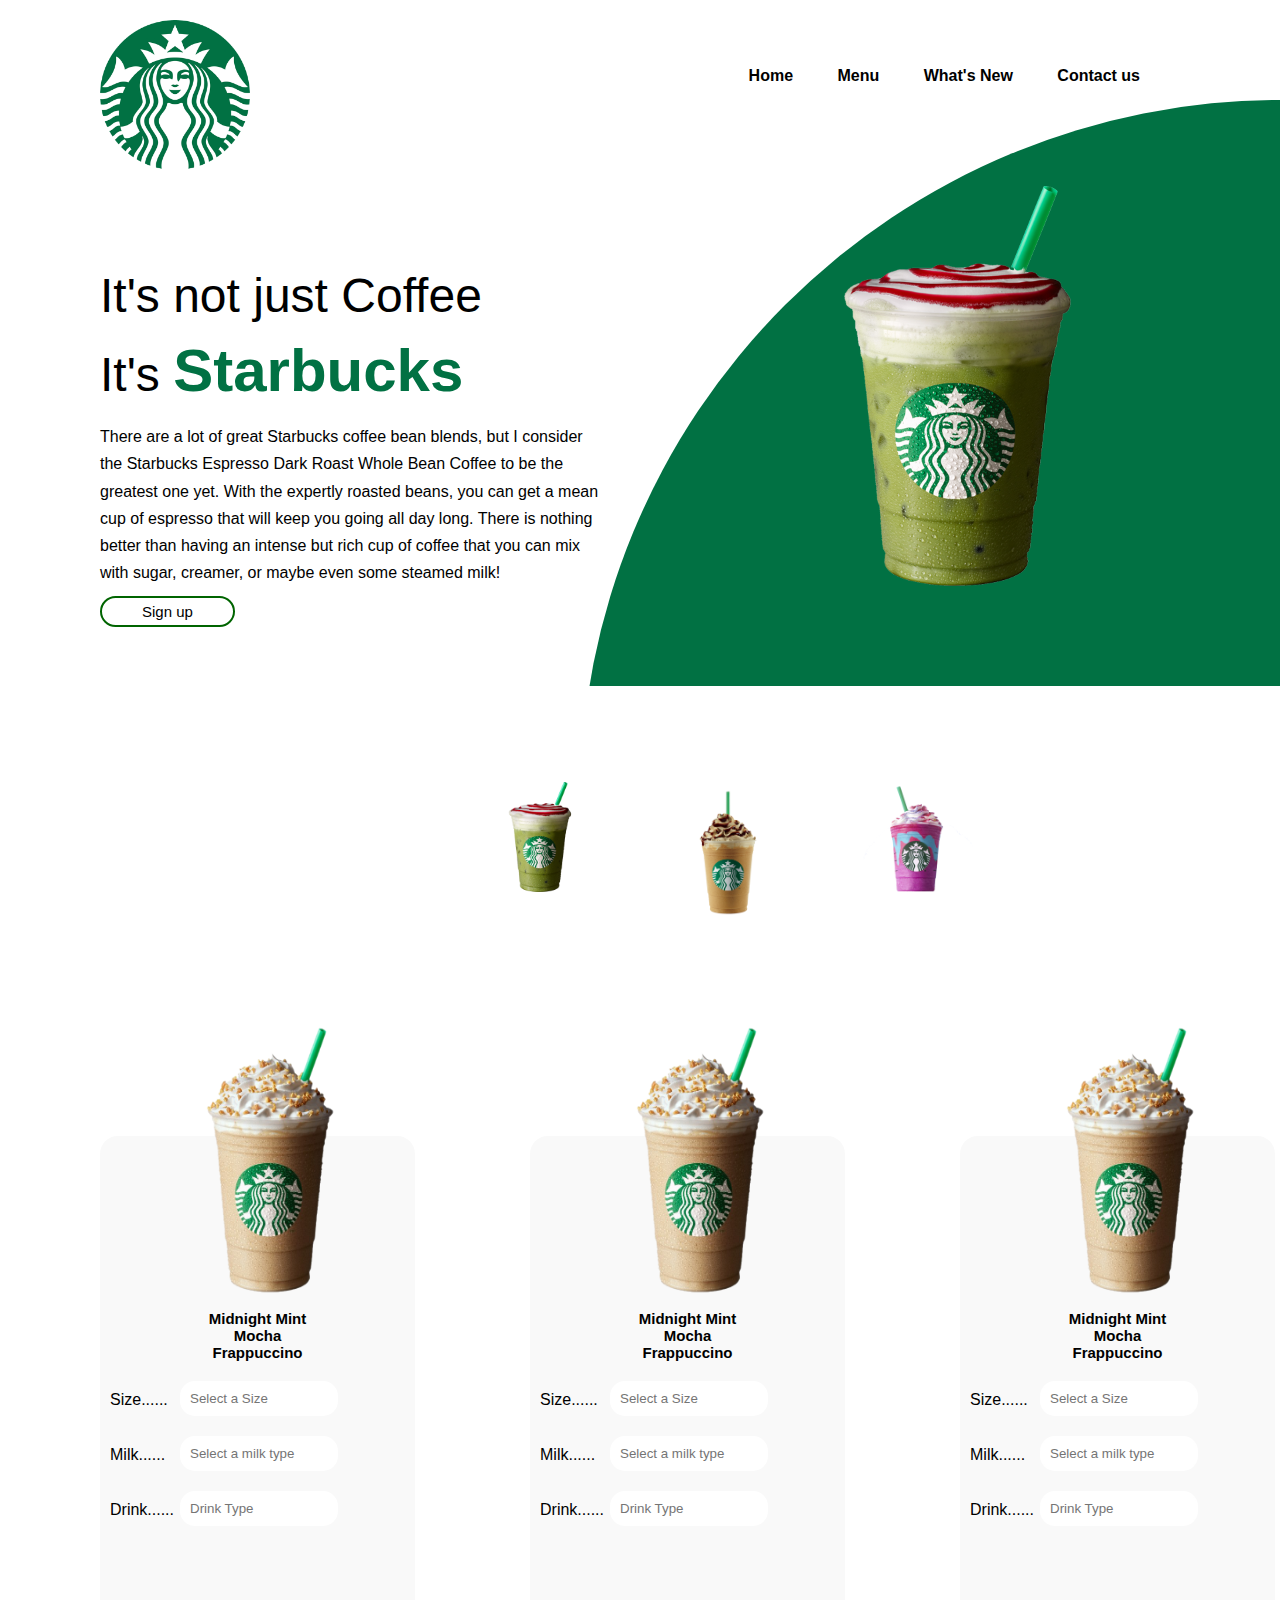
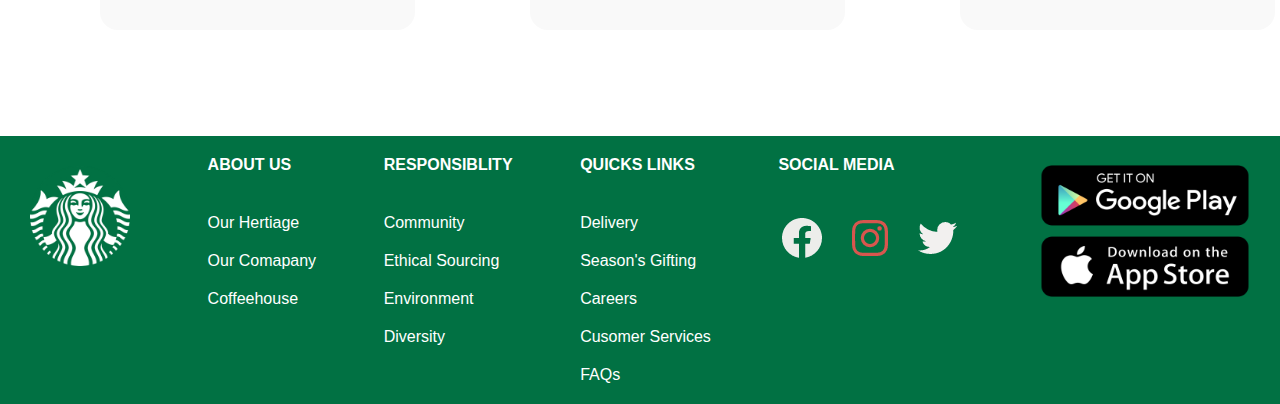
<file: index.html>
<html>
    <head>
        <title>Starbucks</title>
        <link rel="stylesheet" href="style.css">
    </head>
<body>
<section>
    <div class="circle"></div>
    <header id="home">
        <a href="#" class="logo"><img src="starbuckslogo.png"></a>
        <ul>
        <li><a href="#home">Home</a></li>
        <li><a href="#menu">Menu</a></li>
        <li><a href="#whatnew">What's New</a></li>
        <li><a href="#contactus">Contact us</a></li>
        </ul>
        </header>
        <div class="main">
            <div class="box">
                <h2>It's not just Coffee<br>It's <span>Starbucks</span></h2>
                <p>There are a lot of great Starbucks coffee bean blends, but 
                   I consider the Starbucks Espresso Dark Roast Whole Bean Coffee
                   to be the greatest one yet. With the expertly roasted beans, 
                   you can get a mean cup of espresso that will keep you going all day long.
                   There is nothing better than having an intense but rich cup of
                   coffee that you can mix with sugar, creamer, or maybe even some steamed milk!</p>
                   <button id="button">Sign up</button>
                   <a><img src="Starbucks-Cup-PNG-Free-Image.png" class="starbucks"></a>
            </div>
            <ul class="umb" id="menu">
                <li><img src="Starbucks-Cup-PNG-Free-Image.png" onclick="imgSlider('Starbucks-Cup-PNG-Free-Image.png');changeCircleColor('#017143')"></li>
                <li><img src="pngwing.com (2).png" onclick="imgSlider('pngwing.com (2).png');changeCircleColor('#c4a484')"></li>
                <li><img src="pngwing.com (1).png" onclick="imgSlider('pngwing.com (1).png');changeCircleColor('#d752b1')"></li>
            </ul>
            <div class="popup">
                <div class="popup-content">
                    <img src="bx-x.svg" alt="close" class="close">
                    
                    <input type="text" placeholder="Username">
                    <input type="password" placeholder="Password">
                    
                    <button>Login Now</button>
                    <p style="color:white">Forget password / <a href="#">New User</a></p>
                </div>
            </div>
        </div>
</section>
<div id="whatnew">
   <div class="card">
    <div class="card-contain">
        <div class="img">
            <img src="Starbucks-Coffee-PNG-Picture.png">
        </div>
         <h3>Midnight Mint<br>Mocha<br>Frappuccino</h3>
         
         <form action="/action_page.php" target="_blank">
            <label style="margin-top: 10px;margin-left: 10px; position: absolute;font-family:'Segoe UI', Tahoma, Geneva, Verdana, sans-serif;">Size......</label>
            <input list="list" name="list" placeholder="Select a Size">
            <datalist id="list">
                <option value="Small">
                <option value="Medium">
                <option value="Large">
            </datalist> 
            <label style="margin-top: 10px;margin-left: 10px; position: absolute;font-family:'Segoe UI', Tahoma, Geneva, Verdana, sans-serif;">Milk......</label>
         <input list="milk" name="list" placeholder="Select a milk type">
            <datalist id="milk">
                <option value="Hot">
                <option value="Cold">
            </datalist> 
            <label style="margin-top: 10px;margin-left: 10px; position: absolute;font-family:'Segoe UI', Tahoma, Geneva, Verdana, sans-serif;">Drink......</label>
            <input list="Drink" name="list" placeholder="Drink Type">
            <datalist id="Drink">
                <option value="Cup">
                <option value="Glass">
            </datalist>
            <button>Add Item</button> 
         </form>
         
    </div>
    <div class="card-contain">
        <div class="img">
            <img src="Starbucks-Coffee-PNG-Picture.png">
        </div>
        <h3>Midnight Mint<br>Mocha<br>Frappuccino</h3>
        <form action="/action_page.php" target="_blank">
            <label style="margin-top: 10px;margin-left: 10px; position: absolute;font-family:'Segoe UI', Tahoma, Geneva, Verdana, sans-serif;">Size......</label>
            <input list="list" name="list" placeholder="Select a Size">
            <datalist id="list">
                <option value="Small">
                <option value="Medium">
                <option value="Large">
            </datalist> 
            <label style="margin-top: 10px;margin-left: 10px; position: absolute;font-family:'Segoe UI', Tahoma, Geneva, Verdana, sans-serif;">Milk......</label>
         <input list="milk" name="list" placeholder="Select a milk type">
            <datalist id="milk">
                <option value="Hot">
                <option value="Cold">
            </datalist> 
            <label style="margin-top: 10px;margin-left: 10px; position: absolute;font-family:'Segoe UI', Tahoma, Geneva, Verdana, sans-serif;">Drink......</label>
            <input list="Drink" name="list" placeholder="Drink Type">
            <datalist id="Drink">
                <option value="Cup">
                <option value="Glass">
            </datalist> 
            <button>Add Item</button>
         </form>
         
    </div>
    <div class="card-contain">
        <div class="img">
            <img src="Starbucks-Coffee-PNG-Picture.png">
        </div>
        <h3>Midnight Mint<br>Mocha<br>Frappuccino</h3>
        <form action="/action_page.php" target="_blank">
            <label style="margin-top: 10px;margin-left: 10px; position: absolute;font-family:'Segoe UI', Tahoma, Geneva, Verdana, sans-serif;">Size......</label>
            <input list="list" name="list" placeholder="Select a Size">
            <datalist id="list">
                <option value="Small">
                <option value="Medium">
                <option value="Large">
            </datalist> 
            <label style="margin-top: 10px;margin-left: 10px; position: absolute;font-family:'Segoe UI', Tahoma, Geneva, Verdana, sans-serif;">Milk......</label>
         <input list="milk" name="list" placeholder="Select a milk type">
            <datalist id="milk">
                <option value="Hot">
                <option value="Cold">
            </datalist> 
            <label style="margin-top: 10px;margin-left: 10px; position: absolute;font-family:'Segoe UI', Tahoma, Geneva, Verdana, sans-serif;">Drink......</label>
            <input list="Drink" name="list" placeholder="Drink Type">
            <datalist id="Drink">
                <option value="Cup">
                <option value="Glass">
            </datalist> 
            <button>Add Item</button>
         </form>
         
    </div>
   </div>
</div>
<br><br><br><br><br><br><br><br><br><br><br><br><br><br><br><br><br><br><br><br>
<div class="footer" id="contactus">
    <div class="star">
        <img src="starbuckslogo.png">
    </div>
     <div class="media">
        <h4>ABOUT US</h4>
        <ul>
            <li><a href="#">Our Hertiage</a></li>
            <li><a href="#">Our Comapany</a></li>
            <li><a href="#">Coffeehouse</a></li>
        </ul>
     </div>
    
     <div class="media">
        <h4>RESPONSIBLITY</h4>
        <ul>
            <li><a href="#">Community</a></li>
            <li><a href="#">Ethical Sourcing</a></li>
            <li><a href="#">Environment</a></li>
            <li><a href="#">Diversity</a></li>
        </ul>
     </div>
     
     <div class="media">
        <h4>QUICKS LINKS</h4>
        <ul>
            <li><a href="#">Delivery</a></li>
            <li><a href="#">Season's Gifting</a></li>
            <li><a href="#">Careers</a></li>
            <li><a href="#">Cusomer Services</a></li>
            <li><a href="#">FAQs</a></li>
        </ul>
     </div>

     <div class="media">
        <h4>SOCIAL MEDIA</h4>
        <ul style="display:flex;">
            <li><a href="#"><img src="facebook-circle-logo-48.png"></a></li>
            <li><a href="#"><img src="instagram-logo-48.png"></a></li>
            <li><a href="#"><img src="twitter-logo-48.png"></a></li> 
        </ul>
     </div>
     <div class="media">
        <ul>
            <li><a href="#"><img src="app-store-png-logo-33123.png" width="230px" height="150px"></a></li>
        </ul>
     </div>
</div>

<script>
    function imgSlider(anything){
        document.querySelector('.starbucks').src =anything
    }
    function changeCircleColor(color){
        const circle = document.querySelector('.circle');
        circle.style.background = color;
    }
    document.getElementById("button").addEventListener('click',function(){
        document.querySelector(".popup").style.display="flex";
    })

    document.querySelector('.close').addEventListener("click",function(){
        document.querySelector(".popup").style.display="none";
    })
    </script>
         

</body>
</html>
</file>
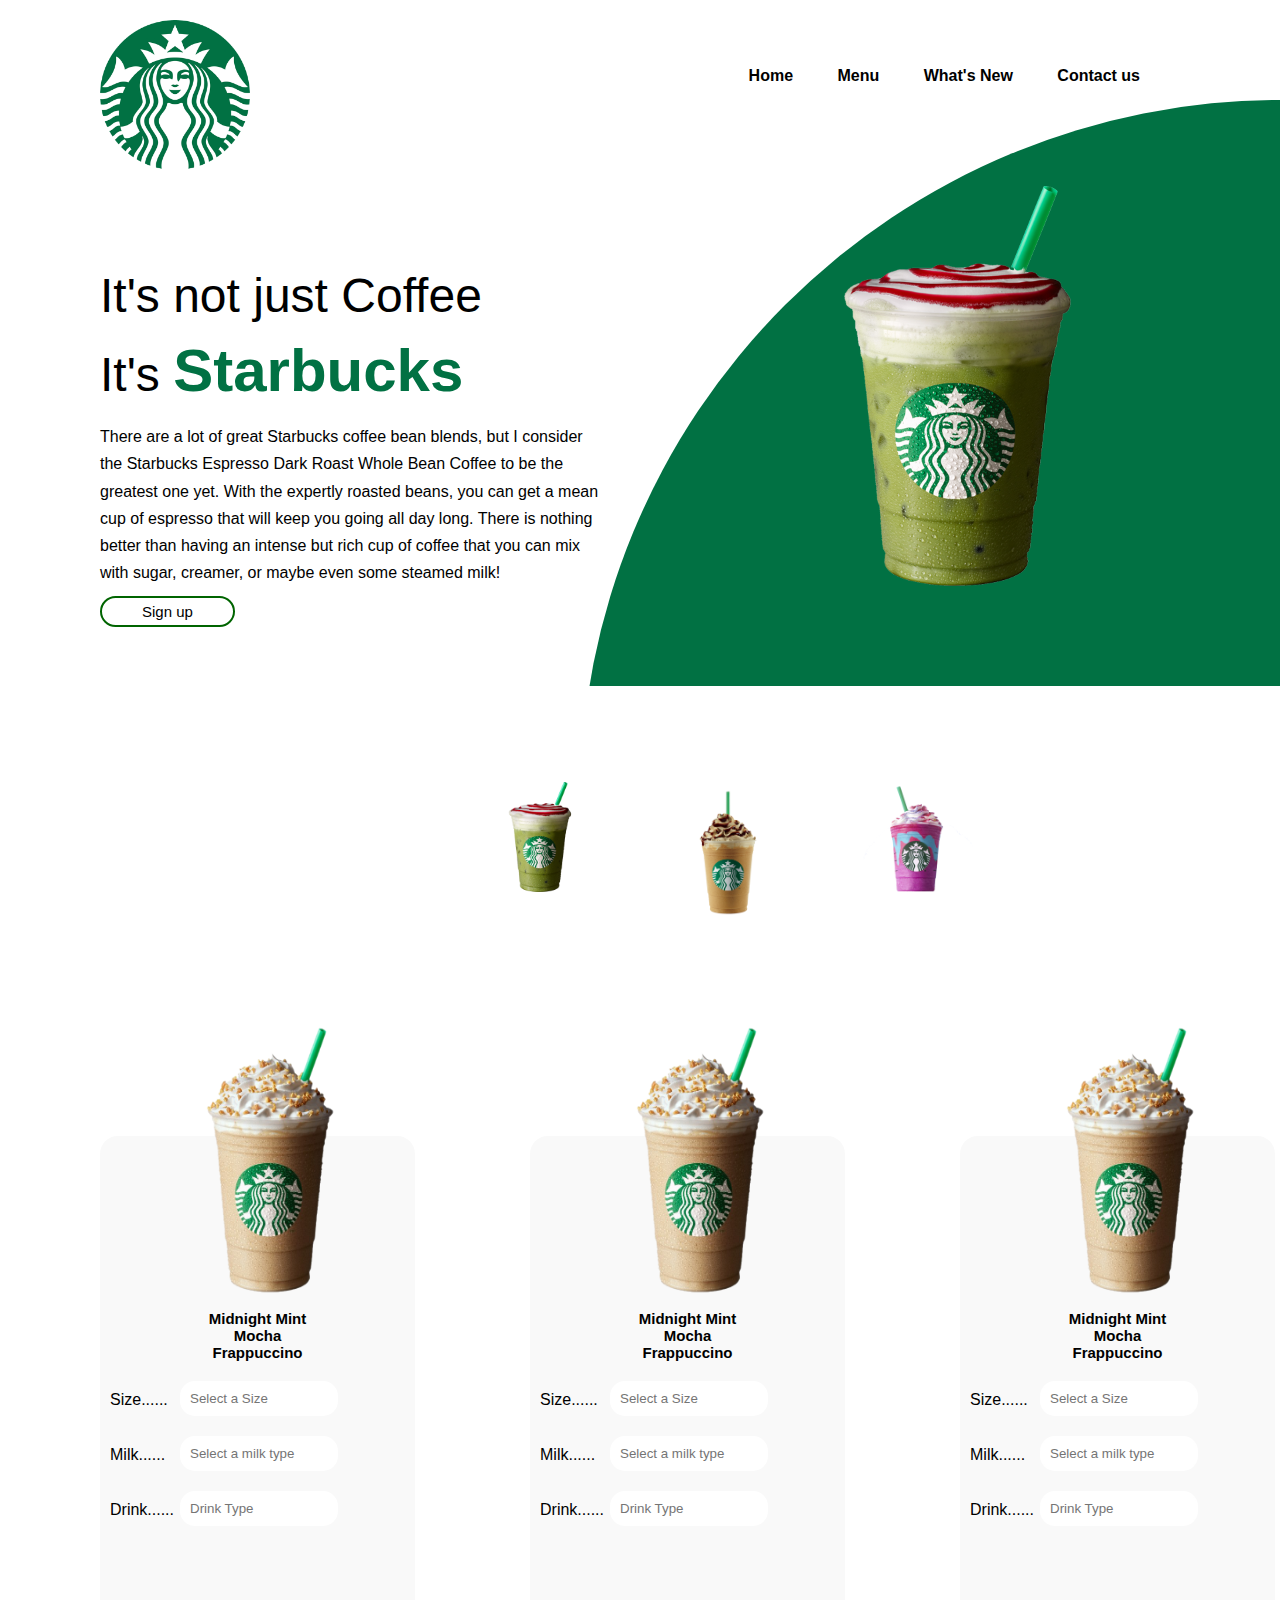
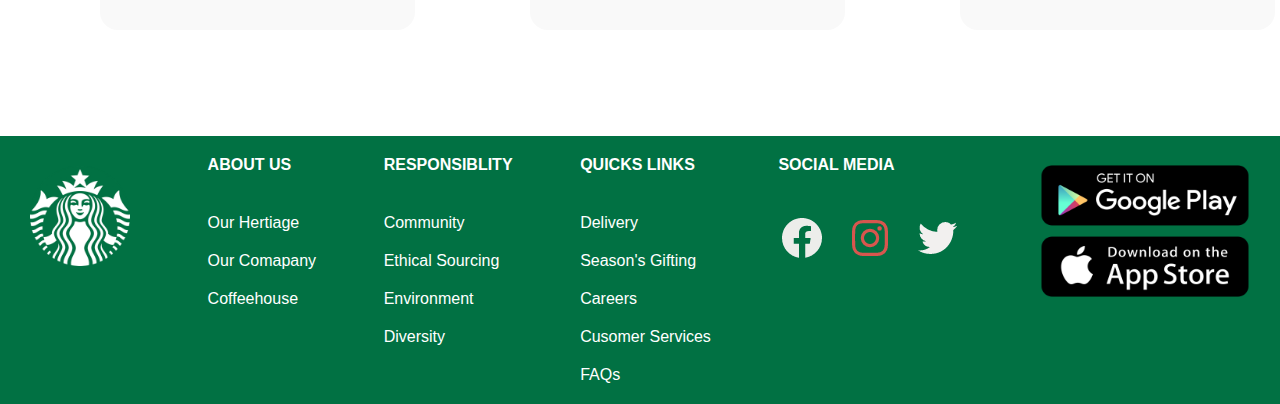
<file: starbucks.html>
<html>
    <head>
        <title>Starbucks</title>
        <link rel="stylesheet" href="style.css">
    </head>
<body>
<section>
    <div class="circle"></div>
    <header id="home">
        <a href="#" class="logo"><img src="starbuckslogo.png"></a>
        <ul>
        <li><a href="#home">Home</a></li>
        <li><a href="#menu">Menu</a></li>
        <li><a href="#whatnew">What's New</a></li>
        <li><a href="#contactus">Contact us</a></li>
        </ul>
        </header>
        <div class="main">
            <div class="box">
                <h2>It's not just Coffee<br>It's <span>Starbucks</span></h2>
                <p>There are a lot of great Starbucks coffee bean blends, but 
                   I consider the Starbucks Espresso Dark Roast Whole Bean Coffee
                   to be the greatest one yet. With the expertly roasted beans, 
                   you can get a mean cup of espresso that will keep you going all day long.
                   There is nothing better than having an intense but rich cup of
                   coffee that you can mix with sugar, creamer, or maybe even some steamed milk!</p>
                   <button id="button">Sign up</button>
                   <a><img src="Starbucks-Cup-PNG-Free-Image.png" class="starbucks"></a>
            </div>
            <ul class="umb" id="menu">
                <li><img src="Starbucks-Cup-PNG-Free-Image.png" onclick="imgSlider('Starbucks-Cup-PNG-Free-Image.png');changeCircleColor('#017143')"></li>
                <li><img src="pngwing.com (2).png" onclick="imgSlider('pngwing.com (2).png');changeCircleColor('#c4a484')"></li>
                <li><img src="pngwing.com (1).png" onclick="imgSlider('pngwing.com (1).png');changeCircleColor('#d752b1')"></li>
            </ul>
            <div class="popup">
                <div class="popup-content">
                    <img src="bx-x.svg" alt="close" class="close">
                    
                    <input type="text" placeholder="Username">
                    <input type="password" placeholder="Password">
                    
                    <button>Login Now</button>
                    <p style="color:white">Forget password / <a href="#">New User</a></p>
                </div>
            </div>
        </div>
</section>
<div id="whatnew">
   <div class="card">
    <div class="card-contain">
        <div class="img">
            <img src="Starbucks-Coffee-PNG-Picture.png">
        </div>
         <h3>Midnight Mint<br>Mocha<br>Frappuccino</h3>
         
         <form action="/action_page.php" target="_blank">
            <label style="margin-top: 10px;margin-left: 10px; position: absolute;font-family:'Segoe UI', Tahoma, Geneva, Verdana, sans-serif;">Size......</label>
            <input list="list" name="list" placeholder="Select a Size">
            <datalist id="list">
                <option value="Small">
                <option value="Medium">
                <option value="Large">
            </datalist> 
            <label style="margin-top: 10px;margin-left: 10px; position: absolute;font-family:'Segoe UI', Tahoma, Geneva, Verdana, sans-serif;">Milk......</label>
         <input list="milk" name="list" placeholder="Select a milk type">
            <datalist id="milk">
                <option value="Hot">
                <option value="Cold">
            </datalist> 
            <label style="margin-top: 10px;margin-left: 10px; position: absolute;font-family:'Segoe UI', Tahoma, Geneva, Verdana, sans-serif;">Drink......</label>
            <input list="Drink" name="list" placeholder="Drink Type">
            <datalist id="Drink">
                <option value="Cup">
                <option value="Glass">
            </datalist>
            <button>Add Item</button> 
         </form>
         
    </div>
    <div class="card-contain">
        <div class="img">
            <img src="Starbucks-Coffee-PNG-Picture.png">
        </div>
        <h3>Midnight Mint<br>Mocha<br>Frappuccino</h3>
        <form action="/action_page.php" target="_blank">
            <label style="margin-top: 10px;margin-left: 10px; position: absolute;font-family:'Segoe UI', Tahoma, Geneva, Verdana, sans-serif;">Size......</label>
            <input list="list" name="list" placeholder="Select a Size">
            <datalist id="list">
                <option value="Small">
                <option value="Medium">
                <option value="Large">
            </datalist> 
            <label style="margin-top: 10px;margin-left: 10px; position: absolute;font-family:'Segoe UI', Tahoma, Geneva, Verdana, sans-serif;">Milk......</label>
         <input list="milk" name="list" placeholder="Select a milk type">
            <datalist id="milk">
                <option value="Hot">
                <option value="Cold">
            </datalist> 
            <label style="margin-top: 10px;margin-left: 10px; position: absolute;font-family:'Segoe UI', Tahoma, Geneva, Verdana, sans-serif;">Drink......</label>
            <input list="Drink" name="list" placeholder="Drink Type">
            <datalist id="Drink">
                <option value="Cup">
                <option value="Glass">
            </datalist> 
            <button>Add Item</button>
         </form>
         
    </div>
    <div class="card-contain">
        <div class="img">
            <img src="Starbucks-Coffee-PNG-Picture.png">
        </div>
        <h3>Midnight Mint<br>Mocha<br>Frappuccino</h3>
        <form action="/action_page.php" target="_blank">
            <label style="margin-top: 10px;margin-left: 10px; position: absolute;font-family:'Segoe UI', Tahoma, Geneva, Verdana, sans-serif;">Size......</label>
            <input list="list" name="list" placeholder="Select a Size">
            <datalist id="list">
                <option value="Small">
                <option value="Medium">
                <option value="Large">
            </datalist> 
            <label style="margin-top: 10px;margin-left: 10px; position: absolute;font-family:'Segoe UI', Tahoma, Geneva, Verdana, sans-serif;">Milk......</label>
         <input list="milk" name="list" placeholder="Select a milk type">
            <datalist id="milk">
                <option value="Hot">
                <option value="Cold">
            </datalist> 
            <label style="margin-top: 10px;margin-left: 10px; position: absolute;font-family:'Segoe UI', Tahoma, Geneva, Verdana, sans-serif;">Drink......</label>
            <input list="Drink" name="list" placeholder="Drink Type">
            <datalist id="Drink">
                <option value="Cup">
                <option value="Glass">
            </datalist> 
            <button>Add Item</button>
         </form>
         
    </div>
   </div>
</div>
<br><br><br><br><br><br><br><br><br><br><br><br><br><br><br><br><br><br><br><br>
<div class="footer" id="contactus">
    <div class="star">
        <img src="starbuckslogo.png">
    </div>
     <div class="media">
        <h4>ABOUT US</h4>
        <ul>
            <li><a href="#">Our Hertiage</a></li>
            <li><a href="#">Our Comapany</a></li>
            <li><a href="#">Coffeehouse</a></li>
        </ul>
     </div>
    
     <div class="media">
        <h4>RESPONSIBLITY</h4>
        <ul>
            <li><a href="#">Community</a></li>
            <li><a href="#">Ethical Sourcing</a></li>
            <li><a href="#">Environment</a></li>
            <li><a href="#">Diversity</a></li>
        </ul>
     </div>
     
     <div class="media">
        <h4>QUICKS LINKS</h4>
        <ul>
            <li><a href="#">Delivery</a></li>
            <li><a href="#">Season's Gifting</a></li>
            <li><a href="#">Careers</a></li>
            <li><a href="#">Cusomer Services</a></li>
            <li><a href="#">FAQs</a></li>
        </ul>
     </div>

     <div class="media">
        <h4>SOCIAL MEDIA</h4>
        <ul style="display:flex;">
            <li><a href="#"><img src="facebook-circle-logo-48.png"></a></li>
            <li><a href="#"><img src="instagram-logo-48.png"></a></li>
            <li><a href="#"><img src="twitter-logo-48.png"></a></li> 
        </ul>
     </div>
     <div class="media">
        <ul>
            <li><a href="#"><img src="app-store-png-logo-33123.png" width="230px" height="150px"></a></li>
        </ul>
     </div>
</div>

<script>
    function imgSlider(anything){
        document.querySelector('.starbucks').src =anything
    }
    function changeCircleColor(color){
        const circle = document.querySelector('.circle');
        circle.style.background = color;
    }
    document.getElementById("button").addEventListener('click',function(){
        document.querySelector(".popup").style.display="flex";
    })

    document.querySelector('.close').addEventListener("click",function(){
        document.querySelector(".popup").style.display="none";
    })
    </script>
         

</body>
</html>
</file>
<file: style.css>
*{
    margin: 0;
    padding: 0;
    scroll-behavior: smooth;
    box-sizing: border-box;
    font-family:'Segoe UI', Tahoma, Geneva, Verdana, sans-serif;
}
section{ 
    position: relative;
    width: 100%;
    padding: 100px;
    min-height: 100px;
    display: flex;
    justify-content: space-between;
    align-items: center;
}
header{
    position: absolute;
    top: 0%;
    left: 0%;
    width: 100%;
    padding: 20px 100px;
    display: flex;
    justify-content:space-between;
    align-items: center;
}
.circle{
    position:absolute;
    top:0;
    left: 0;
    width: 100%;
    height: 100%;
    background:#017143;
    clip-path: circle(700px at right 800px) ;
}
header a img{
    position: relative;
    width: 150px;
    height: 150px;
    margin-bottom: 200px;
}
header ul{
    display: inline-block;
    justify-content: space-between;
    padding: 10px 20px;
    margin-left: 20px;
    
}
header ul li{
    display: inline-block;
    padding: 20px;
    margin-bottom: 55%;
    font-weight: 600;
}
header ul li a{
    text-decoration: none;
    color: black;
    display: inline-block;
}
header ul li a:hover{
    transition: .2s;
    color:darkgreen;
    transform: scale(1.2);
}
.main{
    display: flex;
    margin-top: 15%;
    position: relative;
    width: 500px;
}
.main .box h2{
    font-size: 3em;
    line-height: 1.4;
    font-weight: 500;
}
.main .box h2 span{
    color:#017143;
    font-weight: 800;
    font-size: 60px;
}
.main .box p{
    line-height: 1.7;
    margin-top: 10px;
    font-weight: 500;
}
 button{
    margin-top: 10px;
    border: 2px solid darkgreen;
    background: white;
    font-size: 15px;
    font-weight: 500;
    color:black;
    text-decoration: none;
    border-radius: 20px;
    padding: 5px 40px;
    position:absolute;
}
 button:hover{
    transform: scale(1.2);
    transition: .2s;
    background:darkgreen;
    color: white;
}
.main .box a img{
    display: flex;
    position: absolute;
    margin-left: 130%;
    margin-top: -80%;
    width: 400px;
    height: 400px;
    cursor: pointer;
    animation: float 3s linear infinite;    
}
@keyframes float{
    0%, 100%{
        transform: translateY(0px);
    }
     50%{
        transform: translateY(30px);
    }
}
.umb{
    position: absolute;
    display: flex;
    margin-top: 100%;
    margin-left: 80%;
    text-decoration: none;
    transform: translateX(-10%);
}
.umb li {
    list-style: none;
    display: inline-block;
    margin: 0 20px;
    transition: 0.4s;
}
.umb li:hover{
    transform: translateY(-15px);
}
.umb li img{
    max-width: 150px;
    padding: 20px;
    width: 150px;
    height: auto;
    cursor: pointer;
}
.popup{
    background: rgba(0,0,0,0.6);
    border-radius: 20px;
    margin-left: 50%;    
    width: 100%;
    height: 100%;
    position: absolute;
    top: 0%;
    display:none;
    justify-content: center;
    align-items: center;
    text-align: center;   
}
.popup-content{
    height: 250px;
    width: 400px;
    padding: 20px;
    border-radius: 10px;
    position: relative;
    background-image: url("word-image-72326-12.jpeg");
    background-size: 400px 250px;
    background-repeat: no-repeat;
}
.popup-content p :hover{
    color:white;
    transform: scale(1.2);
}
.popup-content button{
    font-family: 'login', sans-serif;
    margin: auto;
    margin-left: -50px;
    background: white;
    border-color: white;
    padding: 5px;
    border-radius: 15px;
    font-weight: 200;
    color:grey;   
}
.popup-content button:hover{
    transition: .4s;
    background: white;
    border-color: white;
    color:blue;
}
.popup-content p{
    font-family: 'Segoe UI', Tahoma, Geneva, Verdana, sans-serif;
    color:black;
    font-weight: 500;
    margin-top: 90px;
}
.popup-content p a{
    text-decoration: none;
}
input{
    background: white;
    margin: 20px;
    display: block;
    width: 50%;
    padding: 8px;
    border: 2px solid white;
    border-radius: 15px;
    margin-left: 80px;
}
.close{
    position: absolute;
    top: -15px;
    right: -15px;
    background:white;
    height: 20px;
    width: 20px;
    border-radius: 50%;
    box-shadow: 6px 6px 29px -4px rgba(0,0,0,0.75);
    cursor: pointer;
}
.card{
    cursor: pointer;
    margin: 100px;
    width: 50%;
    height: 50%;
    display: grid;
    grid-template-columns: repeat(3,1fr);
    gap: 5rem;
}
.card .card-contain{
    height: 65%;
    margin-top: 100%;
    align-items: center;
    background: #f9f9f9;    
    border-radius: 18px;
    width: 90%;
}
.card .card-contain:hover{
    transition: .1s;
    color:white;
    background:#c4a484;
    background-repeat: no-repeat;
}
.card-contain .img img{
    margin-left: -10px;   
    width: 360px;
    height: 300px;
    position: relative;
    margin-top: -40%;
}
.card-contain .img img:hover{
    transition: 0.9s;
    transform: translatey(-40px);
}
.card-contain h3{
    text-align: center;
    font-family:'Segoe UI', Tahoma, Geneva, Verdana, sans-serif;
    font-size: 15px;
}
 .card-contain button{
    margin-left: 5rem;
    opacity: 0;
}
 .card-contain button:hover{
    opacity: 10;
    transition: .1s;
    background: transparent;
    color: #fff;
    border-color: #fff;
 }
 .footer {
    margin-top: 40px;
    background: #017143;
    display: flex;
    justify-content: space-between;
 }
 .footer .star img{
    margin: 30px;
   width: 100px;
   height: 100px;
}
 .media h4{
    cursor: pointer;
    margin: 20px;
    color: #fff;
}
 .media ul{
    padding: 10px ;
}
 .media ul li{
    padding: 10px ;
    list-style: none;
    text-decoration: none;
}
.media ul li a{
    text-decoration: none;
    color: white;
}
.media ul li a:hover{
    color: darkgrey;
    text-decoration:underline;
}
.media h4:hover{
    transition: .4s;
    transform: scale(1.1);
}
</file>
